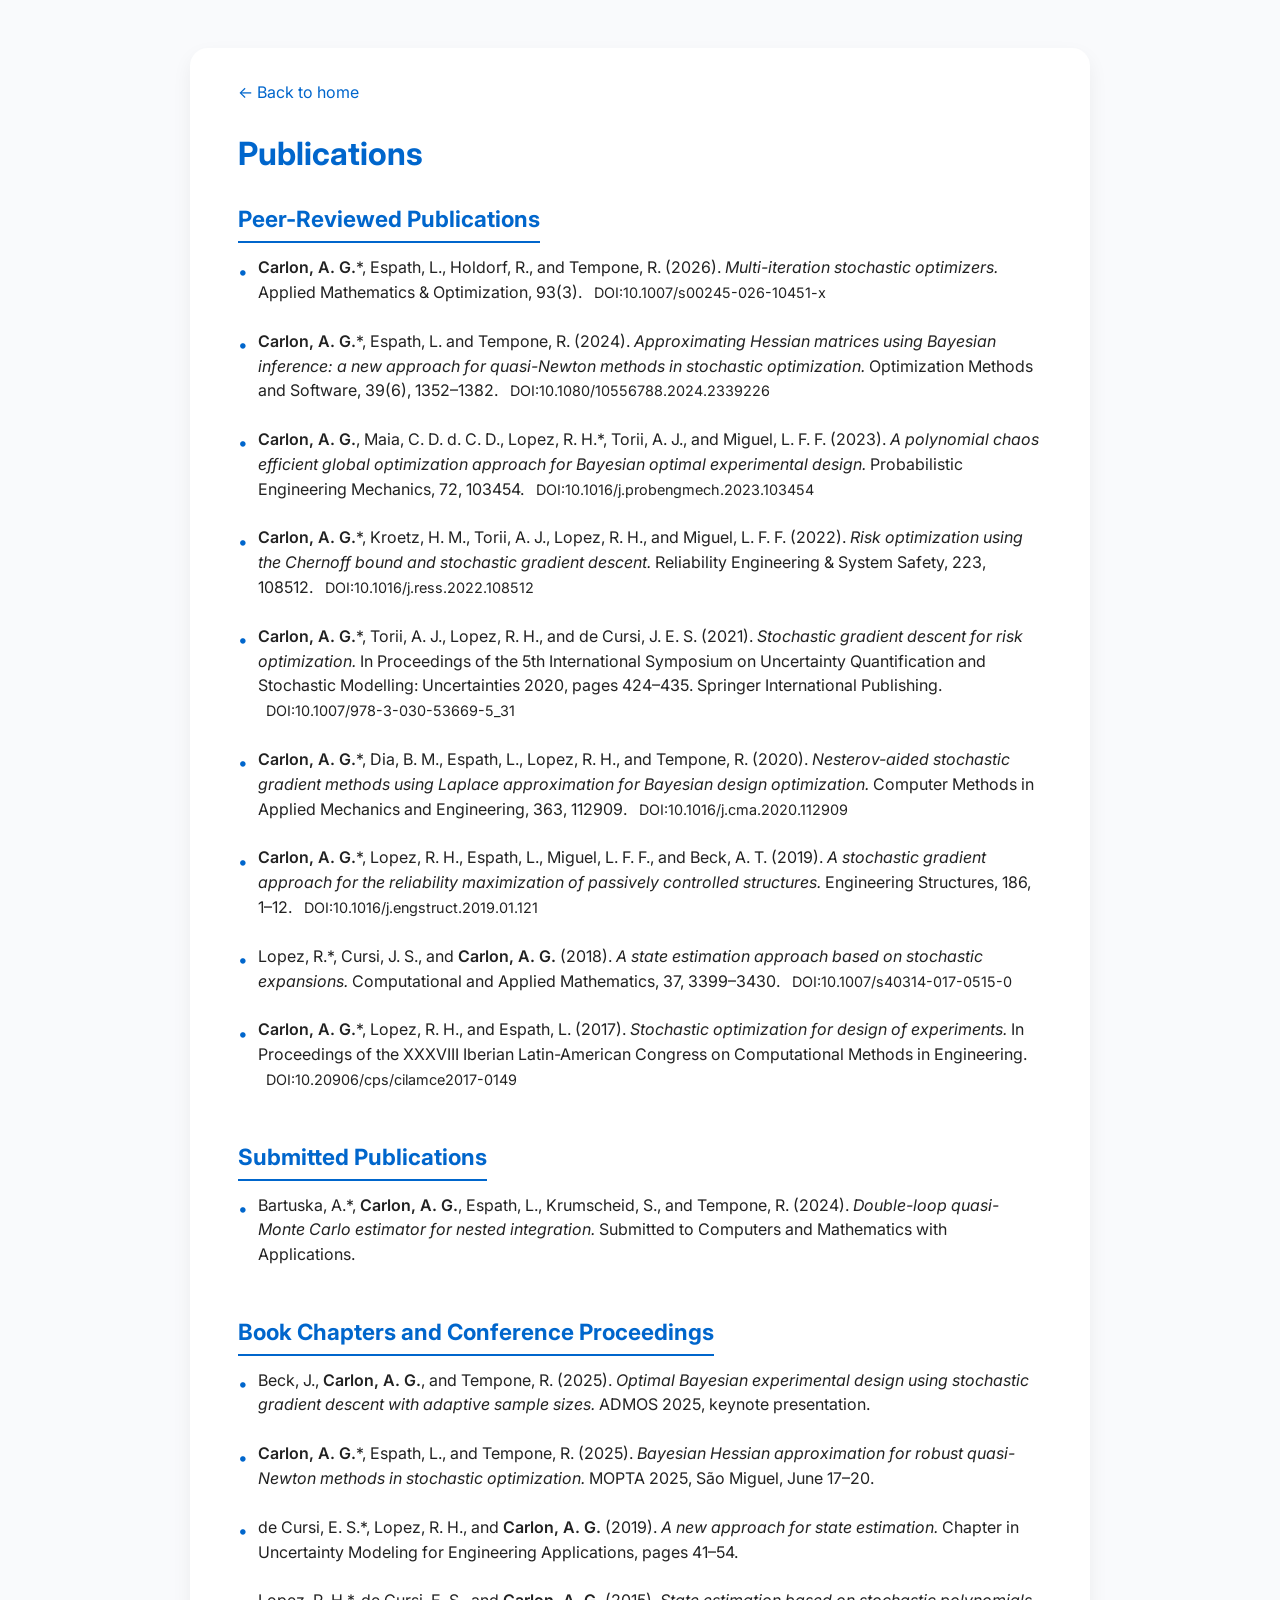
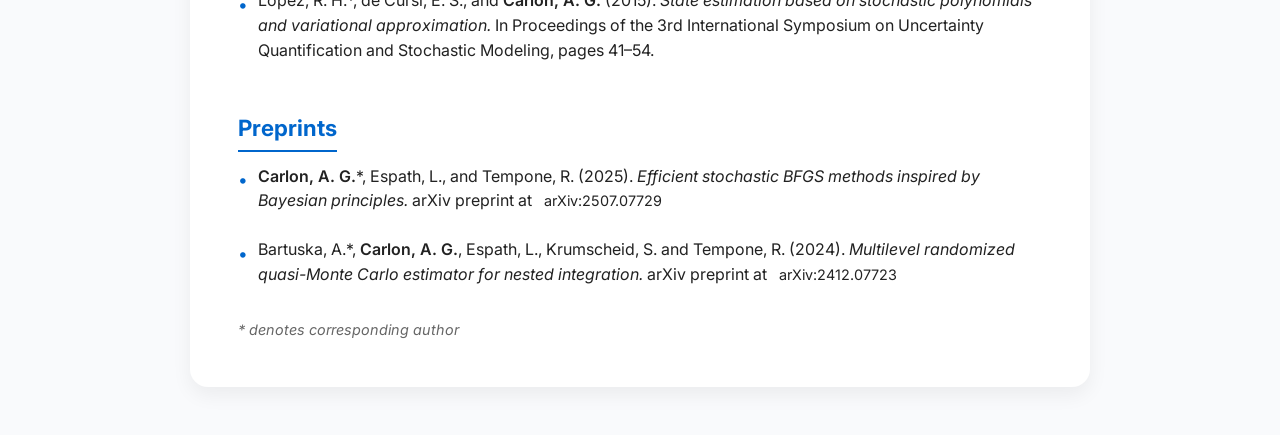
<file: publications.html>
<!DOCTYPE html>
<html lang="en">
<head>
  <meta charset="UTF-8">
  <meta name="viewport" content="width=device-width, initial-scale=1">
  <title>Publications – André G. Carlon</title>

  <link rel="icon" type="image/svg+xml" href="favicon.svg">

  <link rel="preconnect" href="https://fonts.googleapis.com">
  <link rel="preconnect" href="https://fonts.gstatic.com" crossorigin>
  <link href="https://fonts.googleapis.com/css2?family=Inter:wght@300;400;600&display=swap" rel="stylesheet">

  <link rel="stylesheet" href="style.css">

  <style>
    section.papers li {
      margin-bottom: 1.5rem;
    }

    a.doi {
      margin-left: 0.5rem;
      font-size: 0.9rem;
    }

    .corresponding {
      font-weight: 600;
      color: var(--accent);
    }

    .corresponding::after {
      content: "*";
      color: var(--accent);
    }
  </style>
</head>
<body>
  <div class="card">
    <a href="index.html" class="back-link">← Back to home</a>
    <h1>Publications</h1>

    <section class="papers">
      <h2>Peer-Reviewed Publications</h2>
      <ul>
        <li>
          <span class="author">Carlon, A. G.</span>*, Espath, L., Holdorf, R., and Tempone, R. (2026).
          <em>Multi-iteration stochastic optimizers.</em>
          <span class="journal">Applied Mathematics & Optimization</span>, 93(3).
          <a class="doi" href="https://doi.org/10.1007/s00245-026-10451-x" target="_blank" rel="noopener noreferrer">DOI:10.1007/s00245-026-10451-x</a>
        </li>
        <li>
          <span class="author">Carlon, A. G.</span>*, Espath, L. and Tempone, R. (2024).
          <em>Approximating Hessian matrices using Bayesian inference: a new approach for quasi-Newton methods in stochastic optimization.</em>
          <span class="journal">Optimization Methods and Software</span>, 39(6), 1352–1382.
          <a class="doi" href="https://doi.org/10.1080/10556788.2024.2339226" target="_blank" rel="noopener noreferrer">DOI:10.1080/10556788.2024.2339226</a>
        </li>
        <li>
          <span class="author">Carlon, A. G.</span>, Maia, C. D. d. C. D., Lopez, R. H.*, Torii, A. J., and Miguel, L. F. F. (2023).
          <em>A polynomial chaos efficient global optimization approach for Bayesian optimal experimental design.</em>
          <span class="journal">Probabilistic Engineering Mechanics</span>, 72, 103454.
          <a class="doi" href="https://doi.org/10.1016/j.probengmech.2023.103454" target="_blank" rel="noopener noreferrer">DOI:10.1016/j.probengmech.2023.103454</a>
        </li>
        <li>
          <span class="author">Carlon, A. G.</span>*, Kroetz, H. M., Torii, A. J., Lopez, R. H., and Miguel, L. F. F. (2022).
          <em>Risk optimization using the Chernoff bound and stochastic gradient descent.</em>
          <span class="journal">Reliability Engineering & System Safety</span>, 223, 108512.
          <a class="doi" href="https://doi.org/10.1016/j.ress.2022.108512" target="_blank" rel="noopener noreferrer">DOI:10.1016/j.ress.2022.108512</a>
        </li>
        <li>
          <span class="author">Carlon, A. G.</span>*, Torii, A. J., Lopez, R. H., and de Cursi, J. E. S. (2021).
          <em>Stochastic gradient descent for risk optimization.</em>
          In Proceedings of the 5th International Symposium on Uncertainty Quantification and Stochastic Modelling: Uncertainties 2020, pages 424–435. Springer International Publishing.
          <a class="doi" href="https://doi.org/10.1007/978-3-030-53669-5_31" target="_blank" rel="noopener noreferrer">DOI:10.1007/978-3-030-53669-5_31</a>
        </li>
        <li>
          <span class="author">Carlon, A. G.</span>*, Dia, B. M., Espath, L., Lopez, R. H., and Tempone, R. (2020).
          <em>Nesterov-aided stochastic gradient methods using Laplace approximation for Bayesian design optimization.</em>
          <span class="journal">Computer Methods in Applied Mechanics and Engineering</span>, 363, 112909.
          <a class="doi" href="https://doi.org/10.1016/j.cma.2020.112909" target="_blank" rel="noopener noreferrer">DOI:10.1016/j.cma.2020.112909</a>
        </li>
        <li>
          <span class="author">Carlon, A. G.</span>*, Lopez, R. H., Espath, L., Miguel, L. F. F., and Beck, A. T. (2019).
          <em>A stochastic gradient approach for the reliability maximization of passively controlled structures.</em>
          <span class="journal">Engineering Structures</span>, 186, 1–12.
          <a class="doi" href="https://doi.org/10.1016/j.engstruct.2019.01.121" target="_blank" rel="noopener noreferrer">DOI:10.1016/j.engstruct.2019.01.121</a>
        </li>
        <li>
          Lopez, R.*, Cursi, J. S., and <span class="author">Carlon, A. G.</span> (2018).
          <em>A state estimation approach based on stochastic expansions.</em>
          <span class="journal">Computational and Applied Mathematics</span>, 37, 3399–3430.
          <a class="doi" href="https://doi.org/10.1007/s40314-017-0515-0" target="_blank" rel="noopener noreferrer">DOI:10.1007/s40314-017-0515-0</a>
        </li>
        <li>
          <span class="author">Carlon, A. G.</span>*, Lopez, R. H., and Espath, L. (2017).
          <em>Stochastic optimization for design of experiments.</em>
          In Proceedings of the XXXVIII Iberian Latin-American Congress on Computational Methods in Engineering.
          <a class="doi" href="https://doi.org/10.20906/cps/cilamce2017-0149" target="_blank" rel="noopener noreferrer">DOI:10.20906/cps/cilamce2017-0149</a>
        </li>
      </ul>

      <h2>Submitted Publications</h2>
      <ul>
        <li>
          Bartuska, A.*, <span class="author">Carlon, A. G.</span>, Espath, L., Krumscheid, S., and Tempone, R. (2024).
          <em>Double-loop quasi-Monte Carlo estimator for nested integration.</em>
          Submitted to Computers and Mathematics with Applications.
        </li>
      </ul>

      <h2>Book Chapters and Conference Proceedings</h2>
      <ul>
        <li>
          Beck, J., <span class="author">Carlon, A. G.</span>, and Tempone, R. (2025).
          <em>Optimal Bayesian experimental design using stochastic gradient descent with adaptive sample sizes.</em>
          ADMOS 2025, keynote presentation.
        </li>
        <li>
          <span class="author">Carlon, A. G.</span>*, Espath, L., and Tempone, R. (2025).
          <em>Bayesian Hessian approximation for robust quasi-Newton methods in stochastic optimization.</em>
          MOPTA 2025, São Miguel, June 17–20.
        </li>
        <li>
          de Cursi, E. S.*, Lopez, R. H., and <span class="author">Carlon, A. G.</span> (2019).
          <em>A new approach for state estimation.</em>
          Chapter in Uncertainty Modeling for Engineering Applications, pages 41–54.
        </li>
        <li>
          Lopez, R. H.*, de Cursi, E. S., and <span class="author">Carlon, A. G.</span> (2015).
          <em>State estimation based on stochastic polynomials and variational approximation.</em>
          In Proceedings of the 3rd International Symposium on Uncertainty Quantification and Stochastic Modeling, pages 41–54.
        </li>
      </ul>

      <h2>Preprints</h2>
      <ul>
        <li>
          <span class="author">Carlon, A. G.</span>*, Espath, L., and Tempone, R. (2025).
          <em>Efficient stochastic BFGS methods inspired by Bayesian principles.</em>
          arXiv preprint at <a class="doi" href="https://arxiv.org/abs/2507.07729" target="_blank" rel="noopener noreferrer">arXiv:2507.07729</a>
        </li>
        <li>
          Bartuska, A.*, <span class="author">Carlon, A. G.</span>, Espath, L., Krumscheid, S. and Tempone, R. (2024).
          <em>Multilevel randomized quasi-Monte Carlo estimator for nested integration.</em>
          arXiv preprint at <a class="doi" href="https://arxiv.org/abs/2412.07723" target="_blank" rel="noopener noreferrer">arXiv:2412.07723</a>
        </li>
      </ul>

      <p class="note">* denotes corresponding author</p>
    </section>
  </div>
</body>
</html>
</file>
<file: style.css>
:root {
  --accent: #0066cc;
  --bg: #f9fafc;
  --text: #222;
}

* { box-sizing: border-box; }

body {
  margin: 0;
  font-family: 'Inter', Arial, sans-serif;
  background: var(--bg);
  color: var(--text);
  line-height: 1.55;
}

.card {
  max-width: 900px;
  margin: 3rem auto;
  background: #fff;
  padding: 2rem 3rem;
  border-radius: 18px;
  box-shadow: 0 8px 20px rgba(0,0,0,0.06);
}

h1 {
  margin: 0;
  font-size: 2rem;
  color: var(--accent);
}

h2 {
  margin-top: 1.5rem;
  margin-bottom: 0.75rem;
  font-size: 1.4rem;
  color: var(--accent);
  border-bottom: 2px solid var(--accent);
  display: inline-block;
  padding-bottom: 0.25rem;
}

section.papers ul {
  list-style: none;
  padding: 0;
  margin: 0;
}

section.papers li {
  margin-bottom: 0.75rem;
  position: relative;
  padding-left: 1.25rem;
}

section.papers li::before {
  content: "\2022";
  position: absolute;
  left: 0;
  top: 0.15rem;
  color: var(--accent);
  font-size: 1.1rem;
}

a.doi {
  text-decoration: none;
  color: inherit;
}

a.doi:hover {
  color: var(--accent);
  text-decoration: underline;
}

.back-link {
  display: inline-block;
  margin-bottom: 1.5rem;
  color: var(--accent);
  text-decoration: none;
}

.back-link:hover {
  text-decoration: underline;
}

.author {
  font-weight: 600;
}

.note {
  font-size: 0.9rem;
  color: #666;
  margin-top: 2rem;
  font-style: italic;
}
</file>
